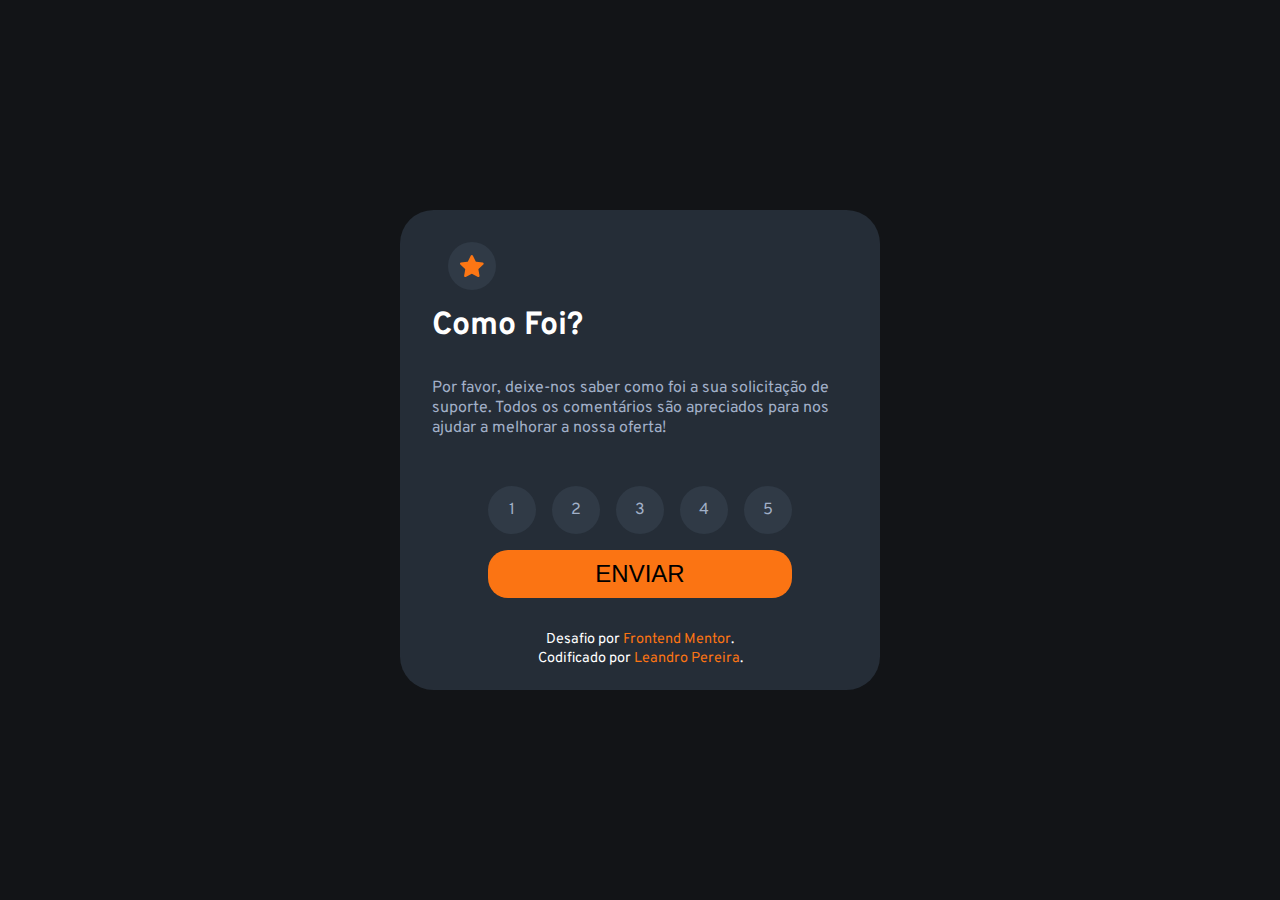
<file: index.html>
<!DOCTYPE html>
<html lang="pt-br">
<head>
  <meta charset="UTF-8">
  <meta name="viewport" content="width=device-width, initial-scale=1.0">

  <link rel="icon" type="image/png" sizes="32x32" href="assets/images/favicon-32x32.png">

  <link rel="stylesheet" href="assets/css/style.css">

  <title>Classificação Interativa</title>

  <link rel="preconnect" href="https://fonts.googleapis.com">
  <link rel="preconnect" href="https://fonts.gstatic.com" crossorigin>
  <link href="https://fonts.googleapis.com/css2?family=Lobster&family=Overpass:wght@400;700&display=swap" rel="stylesheet">
  
</head>
<body>
  <!-- Início do estado de avaliação -->
    <main>
        <div id="avaliacao">
            <div class="logo">    
                <img src="assets/images/icon-star.svg" alt="Ícone Estrela">
            </div>
            <h2 class="question-title">Como Foi?</h2>
            
            <p class="perguntar">Por favor, deixe-nos saber como foi a sua solicitação de suporte. Todos os comentários são apreciados
               para nos ajudar a melhorar a nossa oferta!</p>
            
            <form class="avaliacao-form">
                <input type="radio" name="avaliacao" id="avaliacao1" value="1">
                <label for="avaliacao1">1</label>

                <input type="radio" name="avaliacao" id="avaliacao2" value="2">
                <label for="avaliacao2">2</label>

                <input type="radio" name="avaliacao" id="avaliacao3" value="3">
                <label for="avaliacao3">3</label>

                <input type="radio" name="avaliacao" id="avaliacao4" value="4">
                <label for="avaliacao4">4</label>

                <input type="radio" name="avaliacao" id="avaliacao5" value="5">
                <label for="avaliacao5">5</label>

                <button type="submit">ENVIAR</button>
            </form>
            

            <footer>
                <div class="atribuicao">
                    Desafio por <a href="https://www.frontendmentor.io?ref=challenge" target="_blank">Frontend Mentor</a>.<br>
                    Codificado por <a href="https://www.linkedin.com/in/leandropereira-dev/" target="_blank">Leandro Pereira</a>. 
                </div>
            </footer>

        </div>
    </main>

    <!-- Fim do estado de avaliação -->



    <!-- Obrigado início do estado -->

    <main>
        <div class="page-thank-you hidden">
            <div class="ilustracao-POS">
                <img src="assets/images/illustration-thank-you.svg" alt="Ícone da Tela de agradecimento">
            </div>
            
            <div class="selecao-externa">
                <p class="selecao"></p>
            </div>

            <h1 class="title">Obrigado!</h1>
            <p class="msg">Agradecemos você por reservar um tempo para dar uma classificação. Se você precisar de mais suporte,
            não hesite em entrar em contato!
            </p>

            <footer class="page2">
                <div class="atribuicao">
                    Desafio por <a href="https://www.frontendmentor.io?ref=challenge" target="_blank">Frontend Mentor</a>.
                    Codificado por <a href="https://www.linkedin.com/in/leandropereira-dev/" target="_blank">Leandro Pereira</a>. 
                </div>
            </footer>
        </div>

        <!-- Obrigado final do estado -->  
    </main>
    <script src="assets/JS/script.js"></script>
</body>

</html>
</file>
<file: assets/css/style.css>
body{
    width: 1440px;
    font-family: 'overpass';
    height: 100vh;
    width: 100%;
    margin: 0;
    background: hsl(216, 12%, 8%);
}

#avaliacao {
    width: 30rem;
    height: 30rem;
    position: absolute;
    top: 0;
    bottom: 0;
    left: 0;
    right: 0;
    margin:auto;
    background: hsl(213, 19%, 18%);
    border-radius: 7%;
}

.logo{
    width: 3rem;
    height: 3rem;
    margin-left: 3rem;
    margin-top: 2rem;
    align-items: center;
    display: flex;
    border-radius: 50%;
    background-color: hsl(213, 19%, 23%);
}

.logo > img{
    width: 1.5rem;
    margin: auto;
}

h2{
    padding-left: 2rem;
    font-family: overpass;
    font-size: 2rem;
    margin: auto;
    margin-top: 1rem;
    color: hsl(0, 0%, 100%);
}

p.perguntar{
    font-size: 1rem;
    font-family: overpass;
    color: hsl(218, 26%, 71%);
    padding: 1rem 2rem 2rem;

    
}
form{
    display: flex;
    justify-content: space-around;
    align-items: center;
    flex-wrap: wrap;
    width: 20rem;
    margin: auto;
}



label{
    background-color: hsl(213, 19%, 23%);
    height: 3rem;
    width: 3rem;
    border-radius: 50%;
    display: flex;
    justify-content:center;
    align-items: center;
    color: hsl(218, 26%, 71%);
    font-family: 'overpass';
    font-size: 1rem;
}

input{
    display: none;
}

input:checked + label{
    transition: all 0.5s;
    background-color: hsl(217, 12%, 63%);
    color: white; 
}


button{
    width: 19rem;
    height: 3rem;
    border-radius: 20px;
    border: none;
    background-color: hsl(25, 97%, 53%);
    cursor: pointer;
    margin-top: 1rem;
    font-size: 1.5rem;
    font-weight: 400;
}

button:hover{
    transition: all .3s ease-in-out;
    background-color: hsl(217, 12%, 63%);
    cursor: pointer;
}

label:hover{
    transition: all .3s ease-in-out;
    background-color: hsl(25, 97%, 53%);
    cursor: pointer;
}

footer{
    font-size: 0.9rem;
    text-align: center;
    margin-top: 2rem;
    text-decoration: none;
    color: hsl(0, 0%, 100%);
}

a{
    text-decoration: none;
    color: hsl(25deg 97% 53%);
}

.hidden{
    display: none;
}

.page-thank-you{
    width: 30rem;
    height: 30rem;
    position: absolute;
    top: 0;
    bottom: 0;
    left: 0;
    right: 0;
    margin:auto;
    background-color: hsl(213, 19%, 18%);
    border-radius: 7%;
}

img{
    width: 10rem;
    margin-top: 1rem;
}

.selecao-externa{
    background-color: hsl(213, 19%, 23%);
    border-radius: 15px;
    height: 2rem;
    width: 12rem;
    display: flex;
    justify-content: center;
    align-items: center;
    margin: auto;
    
}

.selecao{
    color: hsl(25, 97%, 53%);
}

.ilustracao-POS{
    margin: auto;
    text-align: center;
    margin-bottom: 20px;
}

h1{
    margin: auto;
    text-align: center;
    padding-top: 2rem;
    color: hsl(0, 0%, 100%);
}

p.msg{
    width: 25rem;
    margin-bottom: 1.1rem;
    font-family: overpass;
    color: hsl(218, 26%, 71%);
    margin: 2rem auto 6rem;
}

footer.page2{
    font-size: 0.9rem;
    font-family: overpass;
    text-align: center;
    text-decoration: none;
}
</file>
